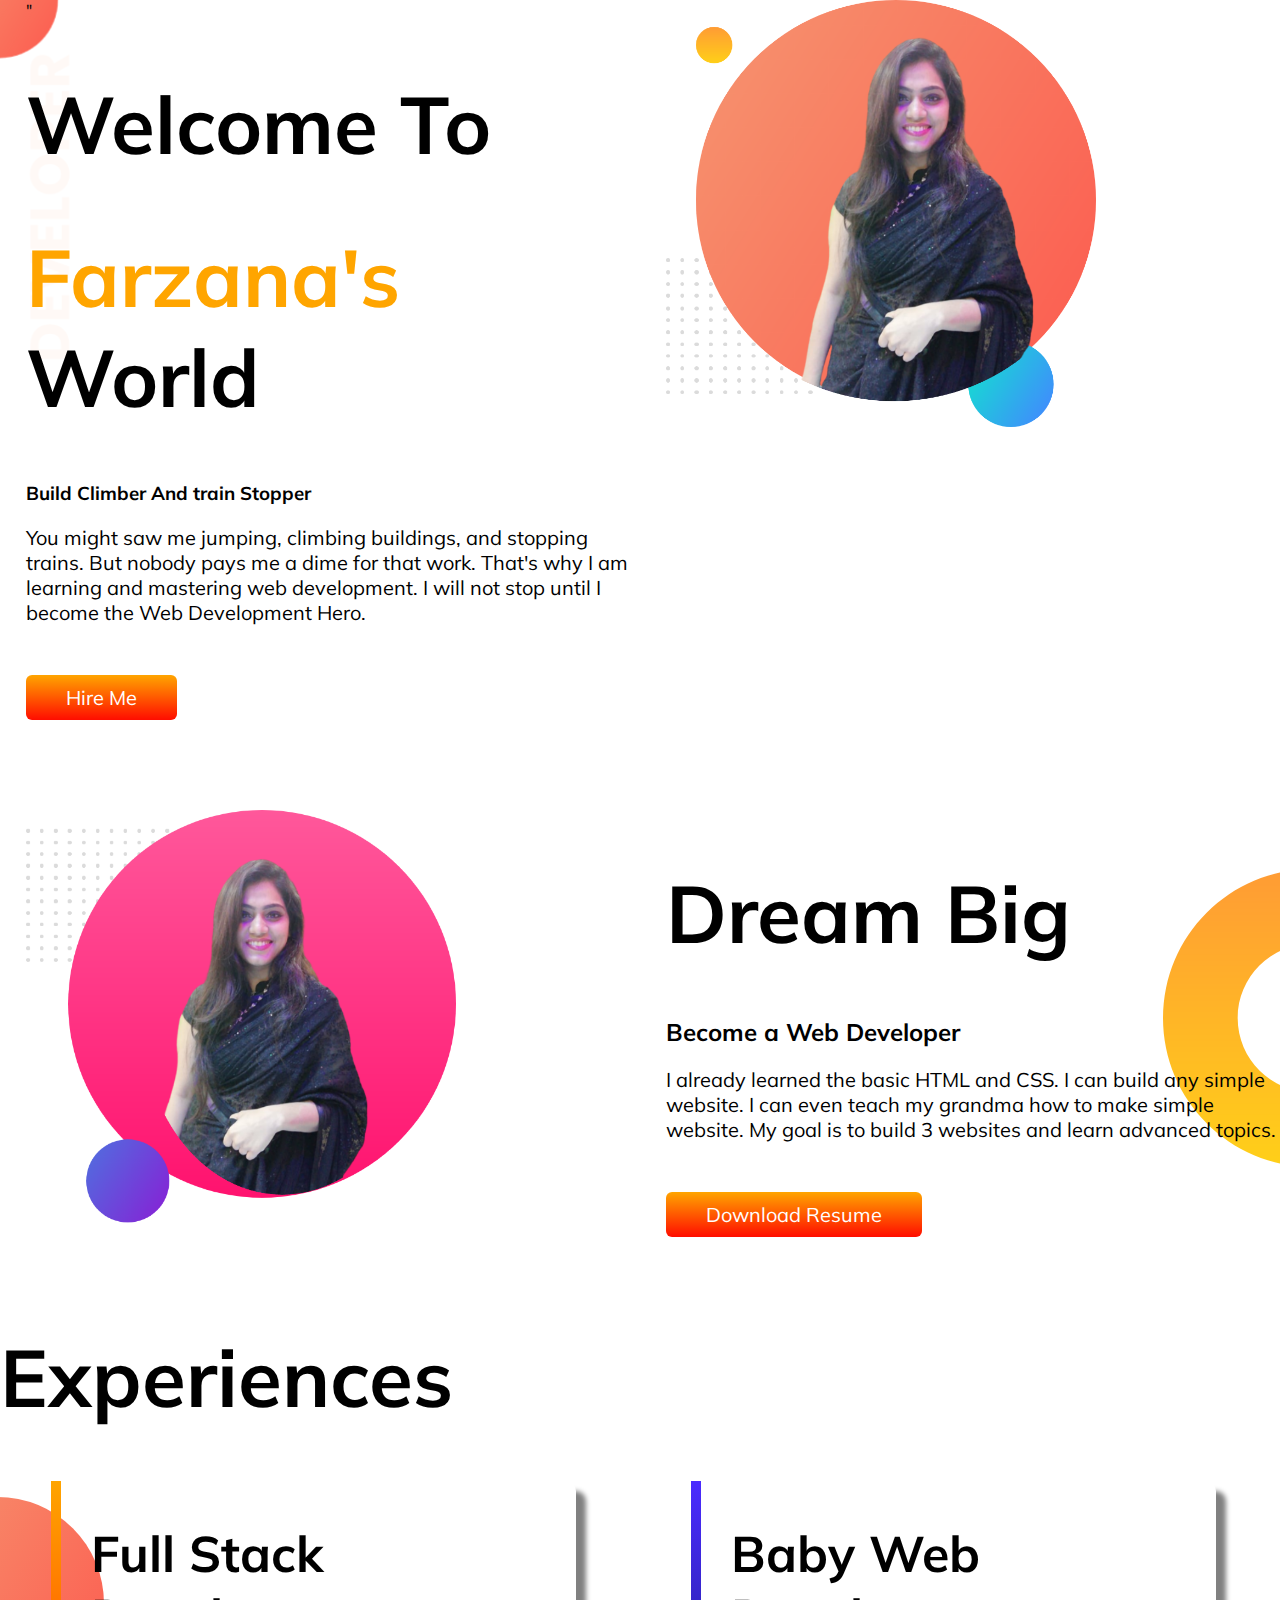
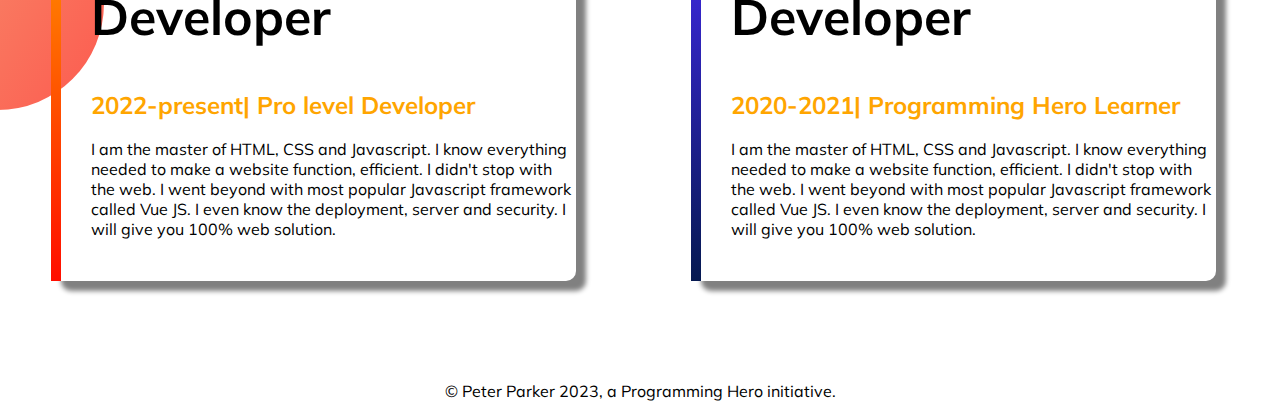
<file: index.html>
<!DOCTYPE html>
<html lang="en">
<head>
    <meta charset="UTF-8">
    <meta http-equiv="X-UA-Compatible" content="IE=edge">
    <meta name="viewport" content="width=device-width, initial-scale=1.0">
    <title>Developer Portfolio</title>
    <link rel="preconnect" href="https://fonts.googleapis.com">
<link rel="preconnect" href="https://fonts.gstatic.com" crossorigin>
<link href="https://fonts.googleapis.com/css2?family=Mulish&display=swap" rel="stylesheet"> 
<link rel="stylesheet" href="style.css">
</head>
<body>
    <section class="bg fex" >

<div class="half-width">"
    <h1>Welcome To </h1>
        <h1><span class="yellow">Farzana's</span> World</h1>
        <h3>Build Climber And train Stopper</h3>
        <p>You might saw me jumping, climbing buildings, and stopping trains. But nobody pays me a dime for that work. That's why I am learning and mastering web development. I will not stop until I become the Web Development Hero.</p><br><br>
        <a class="button" target="_blank" href="#">Hire Me</a>
    </div>
     <div class="half-width">  <img src="showOff/r.png" alt=""></div>
</section>

<section class="bg1 fex">
<div class="half-width">
<img src="showOff/my-bg2.png" alt="">

</div>
<div class="half-width">
<h1>Dream Big</h1>
<h2>Become a Web Developer</h2>
<p>I already learned the basic HTML and CSS. I can build any simple website. I can even teach my grandma how to make simple website. My goal is to build 3 websites and learn advanced topics.</p><br><br>
<a class="button" target="_blank" href="#">Download Resume</a>
    </div>
</div>
</section>
<section class="bg3">
    <h1>Experiences</h1>
        <div class="fex">
       <div class="webdev ep1">
            <h2 style="font-size:50px;">Full Stack Developer</h2> 
            <h2 class="yellow">2022-present| Pro level Developer</h2>
            <p>
            I am the master of HTML, CSS and Javascript. I know everything needed to make a website function, efficient. I didn't stop with the web. I went beyond with most popular Javascript framework called Vue JS. I even know the deployment, server and security. I will give you 100% web solution.</p>
            </div>

    <div class="webdev2 ep1 ">
        <h2 style="font-size:50px;">Baby Web Developer</h2>
    <h2 class="yellow">2020-2021| Programming Hero Learner</h2>
    <p>
        I am the master of HTML, CSS and Javascript. I know everything needed to make a website function, efficient. I didn't stop with the web. I went beyond with most popular Javascript framework called Vue JS. I even know the deployment, server and security. I will give you 100% web solution. 
    </p>
    </div>
    </div>
</section>
<footer><p>© Peter Parker 2023, a Programming Hero initiative.</p></footer>
</body>
</html>
</file>
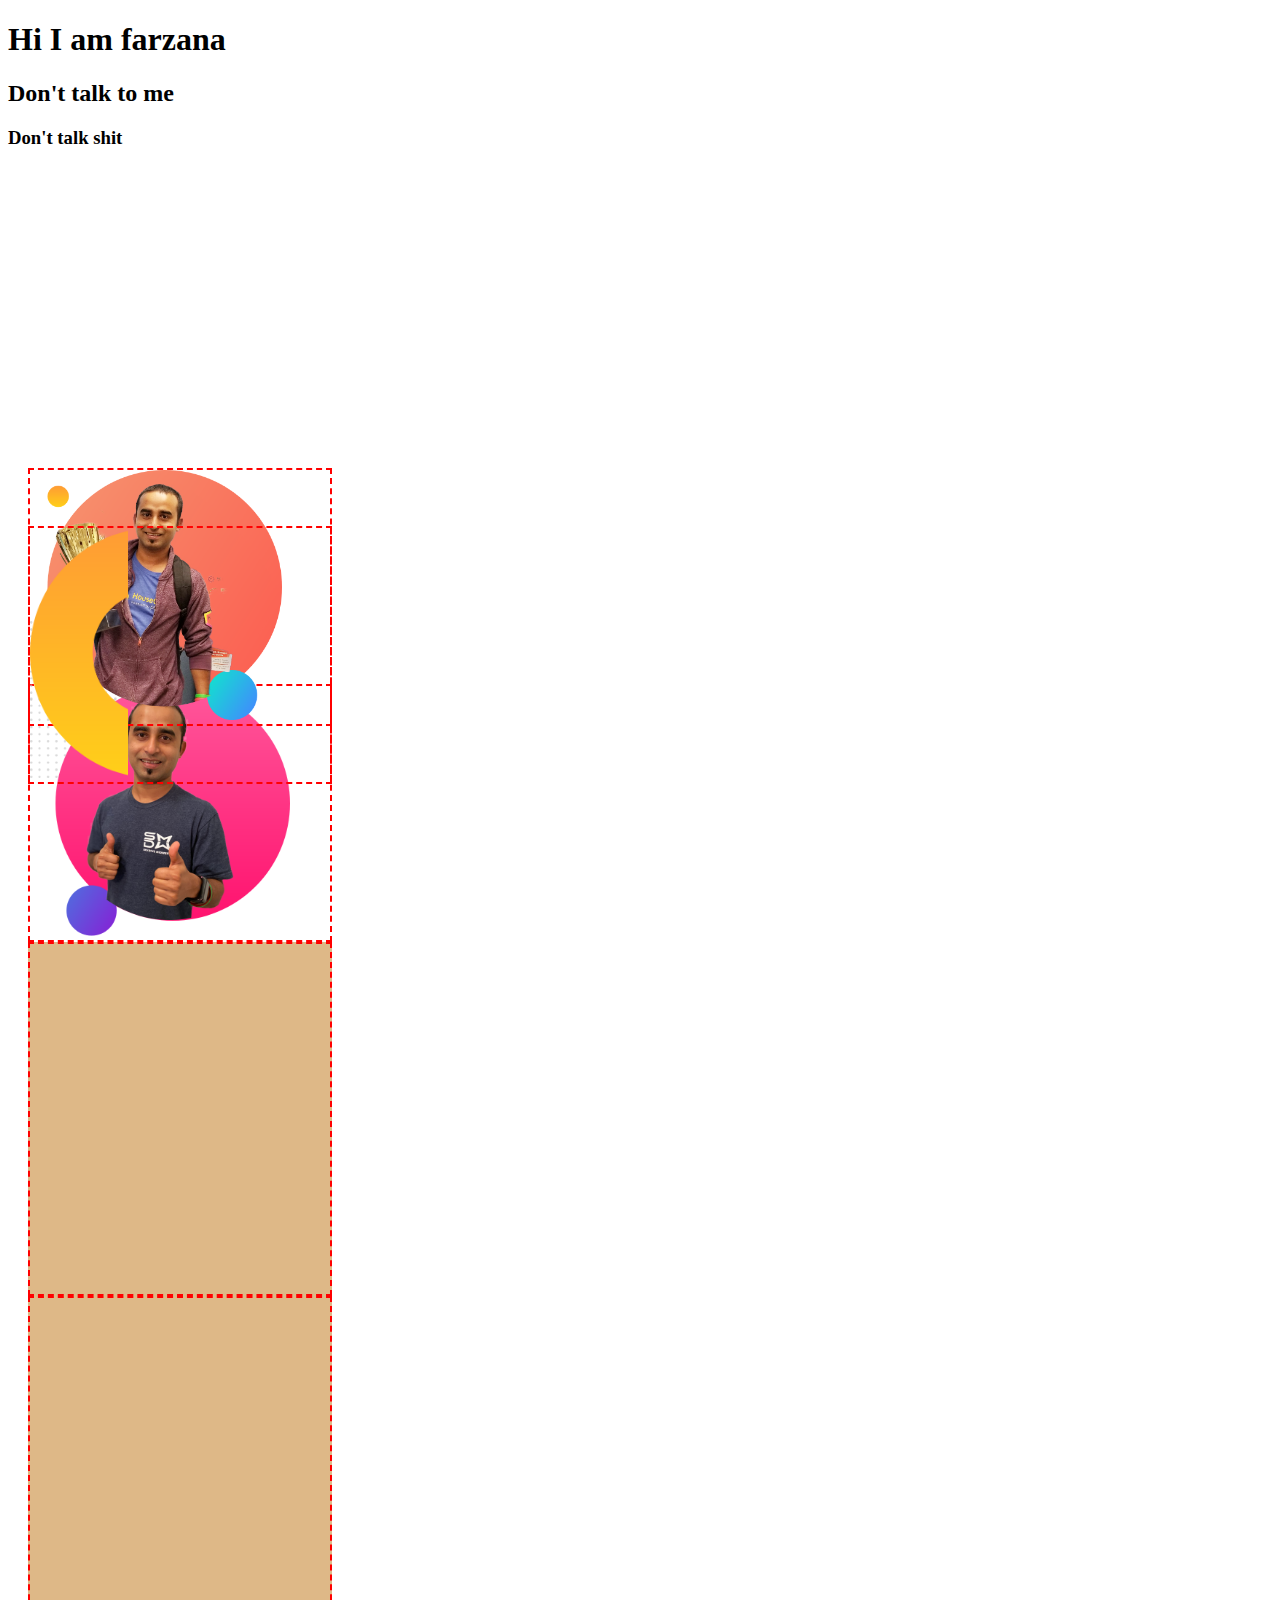
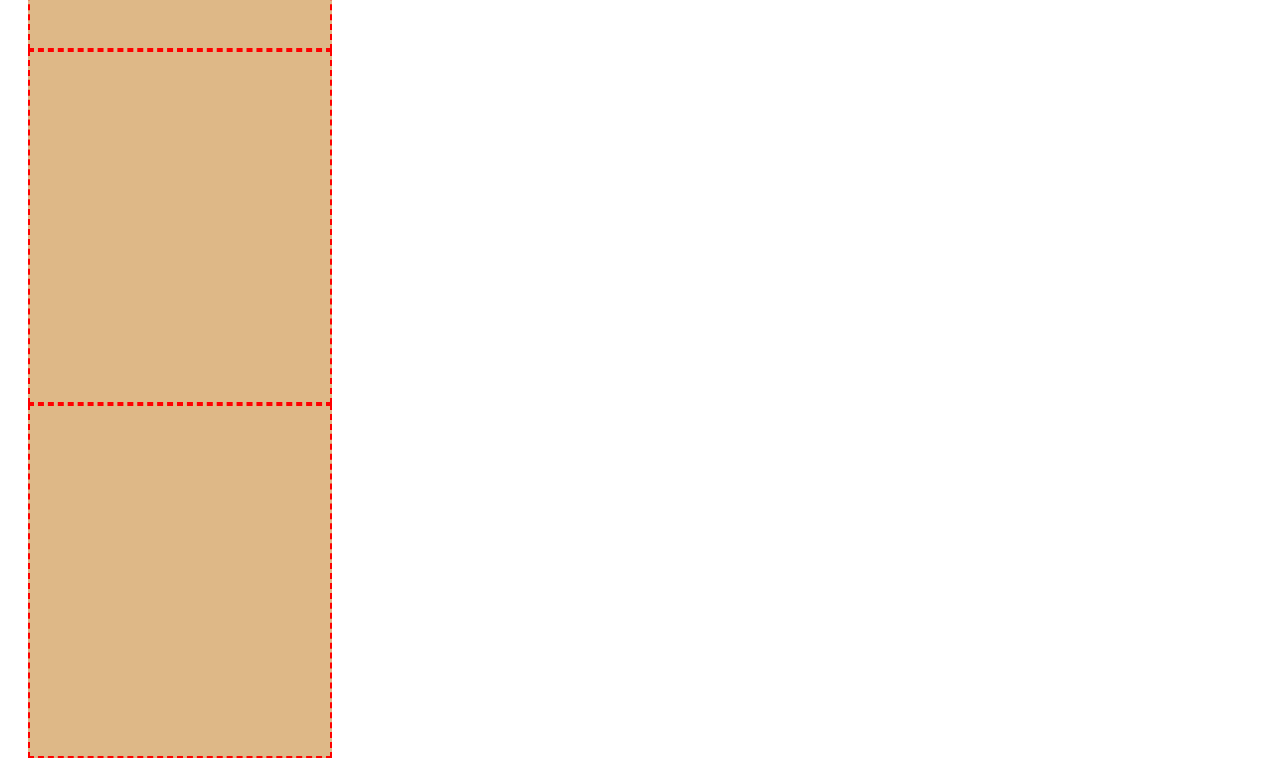
<file: index1.html>
<!DOCTYPE html>
<html lang="en">
<head>
    <meta charset="UTF-8">
    <meta http-equiv="X-UA-Compatible" content="IE=edge">
    <meta name="viewport" content="width=device-width, initial-scale=1.0">
    <title>display:inline block sticky</title>
    <style>
.div1 div{
    
    border:2px dashed red;
    width:300px;
    margin-left: 20px;
}

    
#aladin{
    position:relative;  
    left:0px;
    top:100px; 

}
.dummy
{
    height: 350px;
    width:350px;
    background-color: burlywood;
    z-index: 20;
}
#jesmin
{
    position: relative;
    top:300px;
    
}

    </style>
</head>
<body>
    <section>
        <h1>Hi I am farzana </h1>
        <h2>Don't talk to me</h2>
        <h3>Don't talk shit</h3>
    </section>
    <section class="div1">
        <div  id="jesmin"><img src="images/jhankar.png" alt="" height="250px"></div>
        <div id="aladin"><img src="images/dream-bg.png" alt="" height="250px"></div>
        <div id="nilu"><img src="images/jhankar2.png" alt="" height="250px"></div>
        <div class="dummy"></div>
        <div class="dummy"></div>
        <div class="dummy"></div>
        <div class="dummy"></div>
    </section>
</body>
</html>
</file>
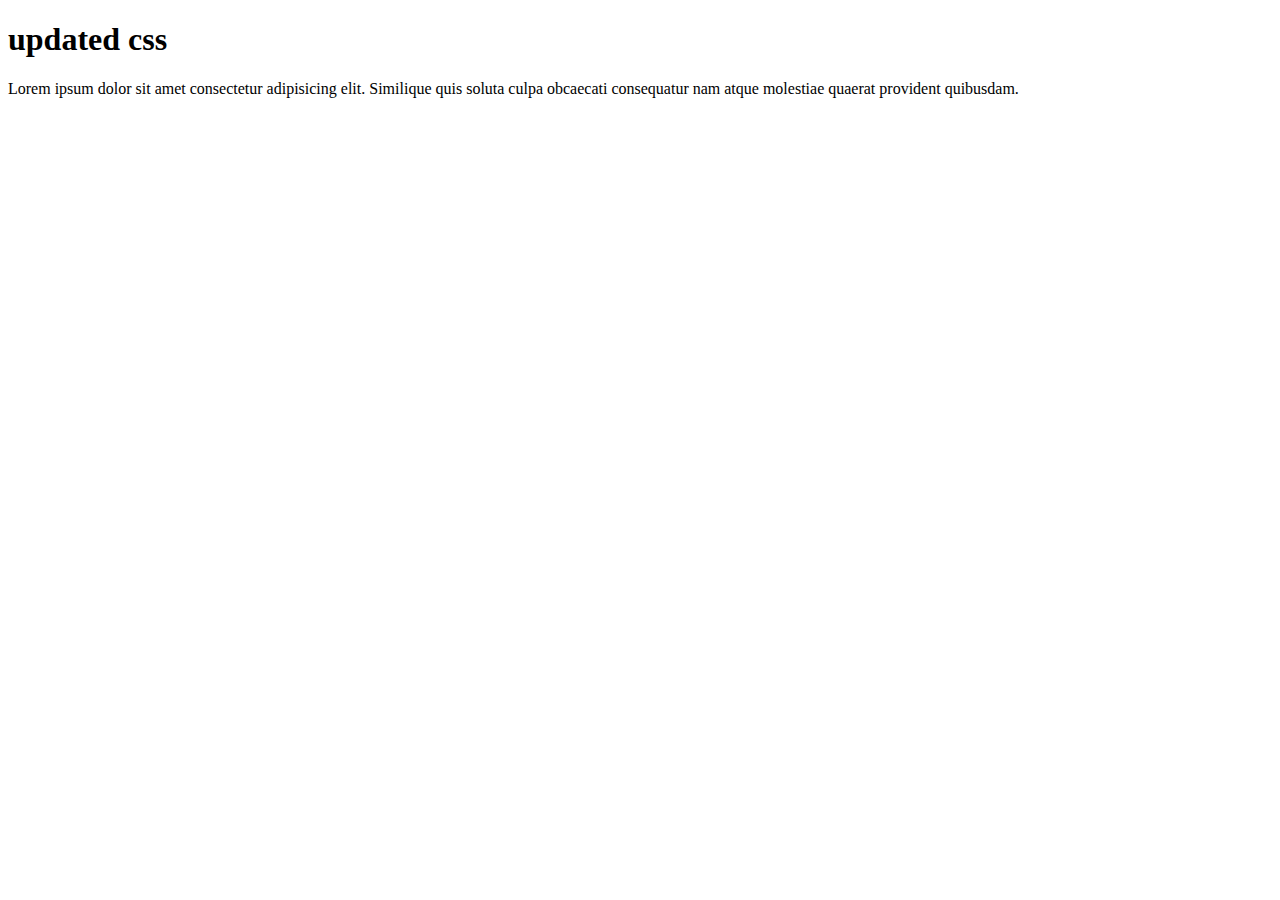
<file: index11.html>
<!DOCTYPE html>
<html lang="en">
<head>
    <meta charset="UTF-8">
    <meta http-equiv="X-UA-Compatible" content="IE=edge">
    <meta name="viewport" content="width=device-width, initial-scale=1.0">
    <title>updated CSS</title>
</head>
<body>
    <h1>updated css</h1>
    <p>Lorem ipsum dolor sit amet consectetur adipisicing elit. Similique quis soluta culpa obcaecati consequatur nam atque molestiae quaerat provident quibusdam.</p>
</body>
</html>
</file>
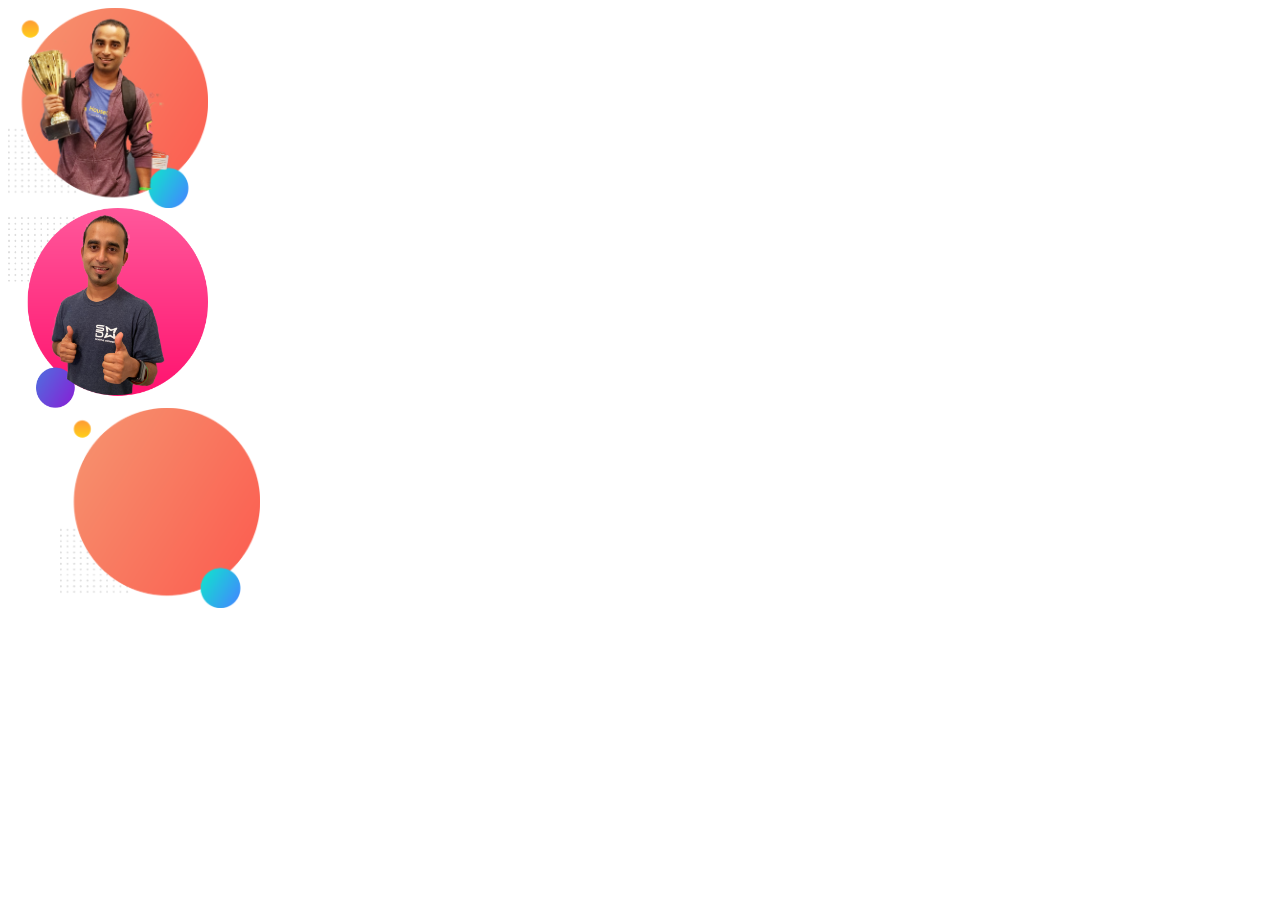
<file: index2.html>
<!DOCTYPE html>
<html lang="en">
<head>
    <meta charset="UTF-8">
    <meta http-equiv="X-UA-Compatible" content="IE=edge">
    <meta name="viewport" content="width=device-width, initial-scale=1.0">
    <title>Document</title>
    <style>
        .div1{
            width: 200px;
            height: 200px;   
           
        }
        .div2
        {
            width: 200px;
            height: 200px;
           left:60px;
           
          
          
        }
        .div3{
            width:200px;
            height:200px;
            left:60px;
            position: absolute;}
            
    </style>
</head>
<body>
    <div class="div1">
     <img src="images/jhankar.png" alt="" height="200px" width="200px">
    </div>
    <div class="div2">
        <img src="images/jhankar2.png" alt="" height="200px" width="200px">

    </div>
    <div class="div3">
        <img src="images/my-bg.png" alt="" height="200px" width="200px">
    </div>
</body>
</html>
</file>
<file: style.css>
body{
    font-family: 'Mulish', sans-serif;
    margin:0;
}
h1{
    font-size: 80px;
}
.yellow{
    color:orange;
}
.fex{
    display:flex;
    margin-bottom: 100px;
}
.half-width
{
   width:50%; 
   padding-left:2%;
   
}
.half-width p{
    font-size: 20px;
}
.half-width img{
    width:70%;
}
.button{
    text-decoration: none;
    background-image: linear-gradient(orange,rgb(255, 13, 0));
    padding: 10px 40px;
    color:white;
    border-radius: 6px;
    font-size: 20px;
    width:50px;
}
.bg{
    background-image: url(images/top-banner.png);
    background-repeat: no-repeat;

}
.bg1{
    background-image: url(images/dream-bg.png);
    background-repeat: no-repeat;
    background-position: right;
}
.ep1{
    box-shadow: 10px 10px 5px grey;
    margin-left:4%;
    margin-right: 5%;
    width:40%;
    padding-left:30px ;
    border-radius: 10px;
    height: 400px;

}
.bg3{
    background-image: url(images/exp-bg.png);
    background-repeat: no-repeat;
    background-position: left;
}
.webdev{
    border-left: 10px solid ;
    border-image: linear-gradient(orange,rgb(255, 13, 0));
    border-image-slice: 1;
  
}
.webdev2
{
    border-left: 10px solid ;
    border-image: linear-gradient(rgba(38, 0, 255, 0.832),rgb(5, 25, 80));
    border-image-slice: 1; 
}
footer{
    text-align: center;
}
</file>
